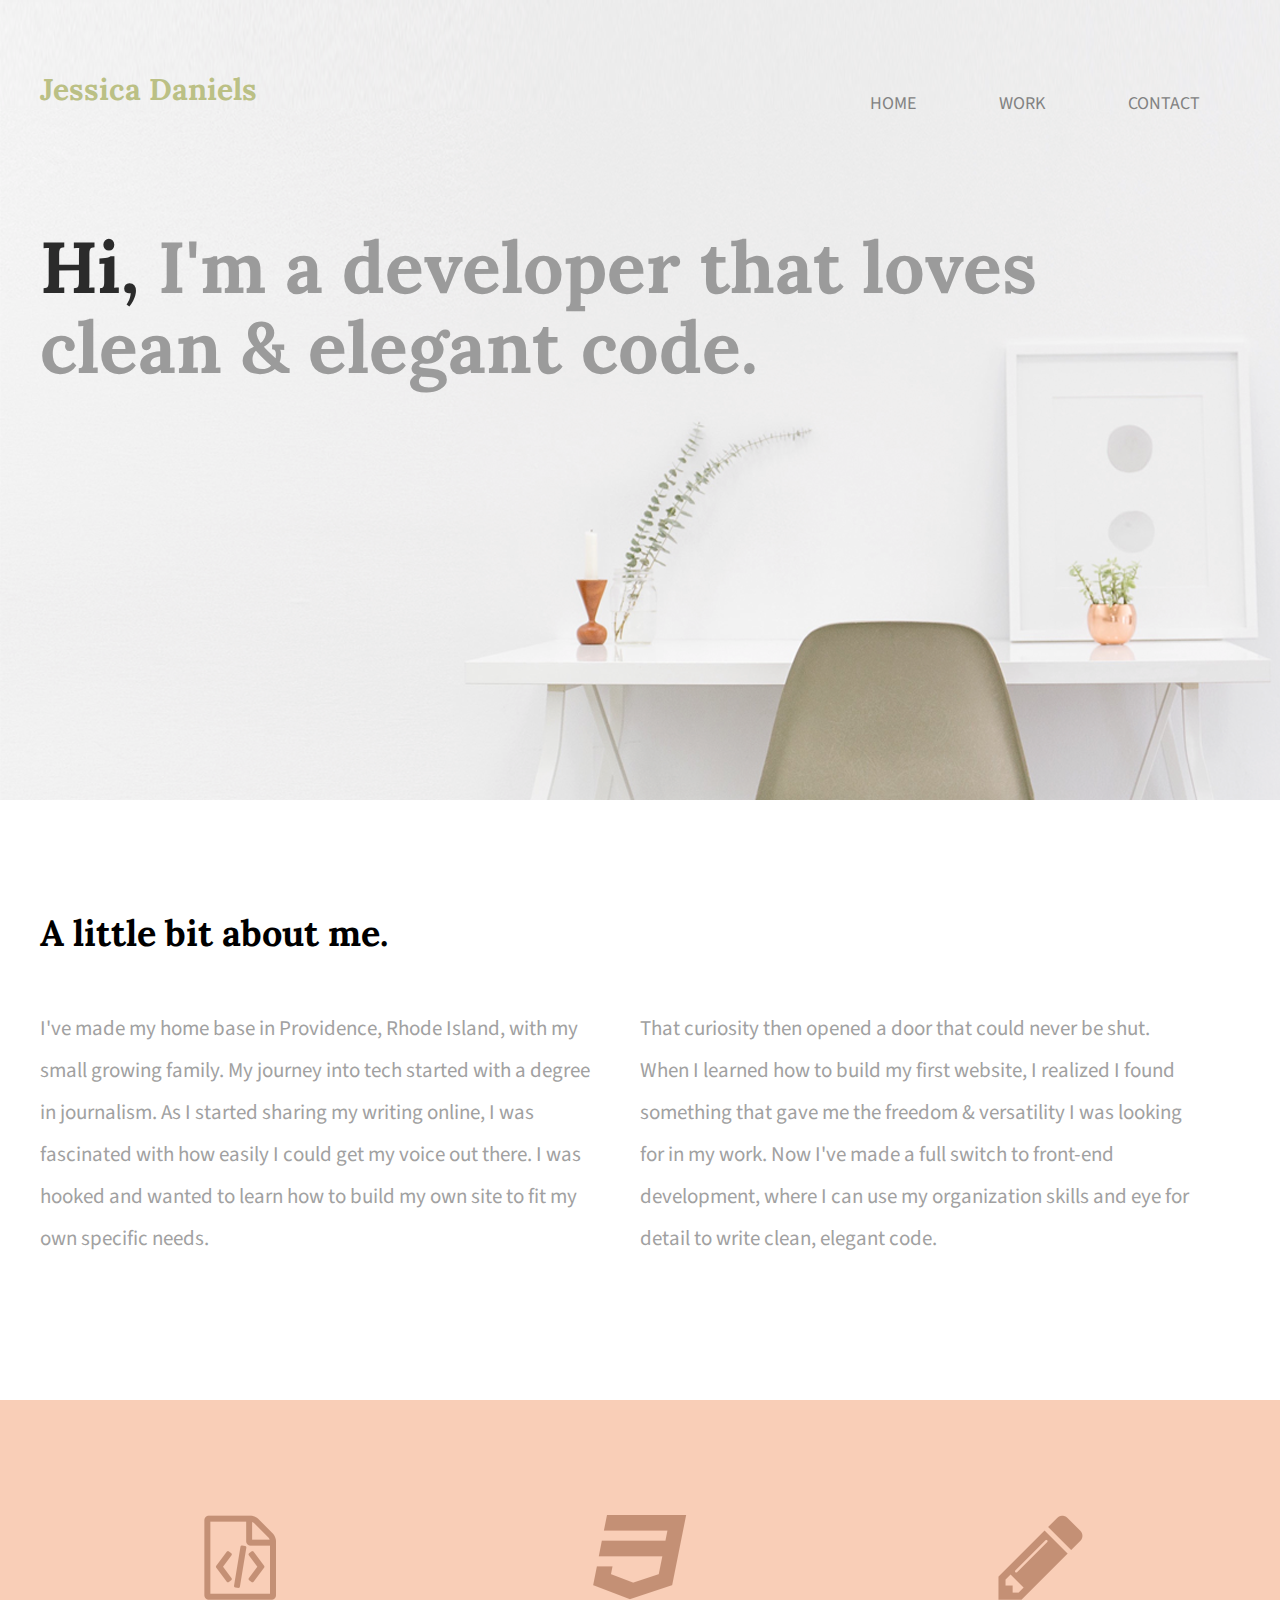
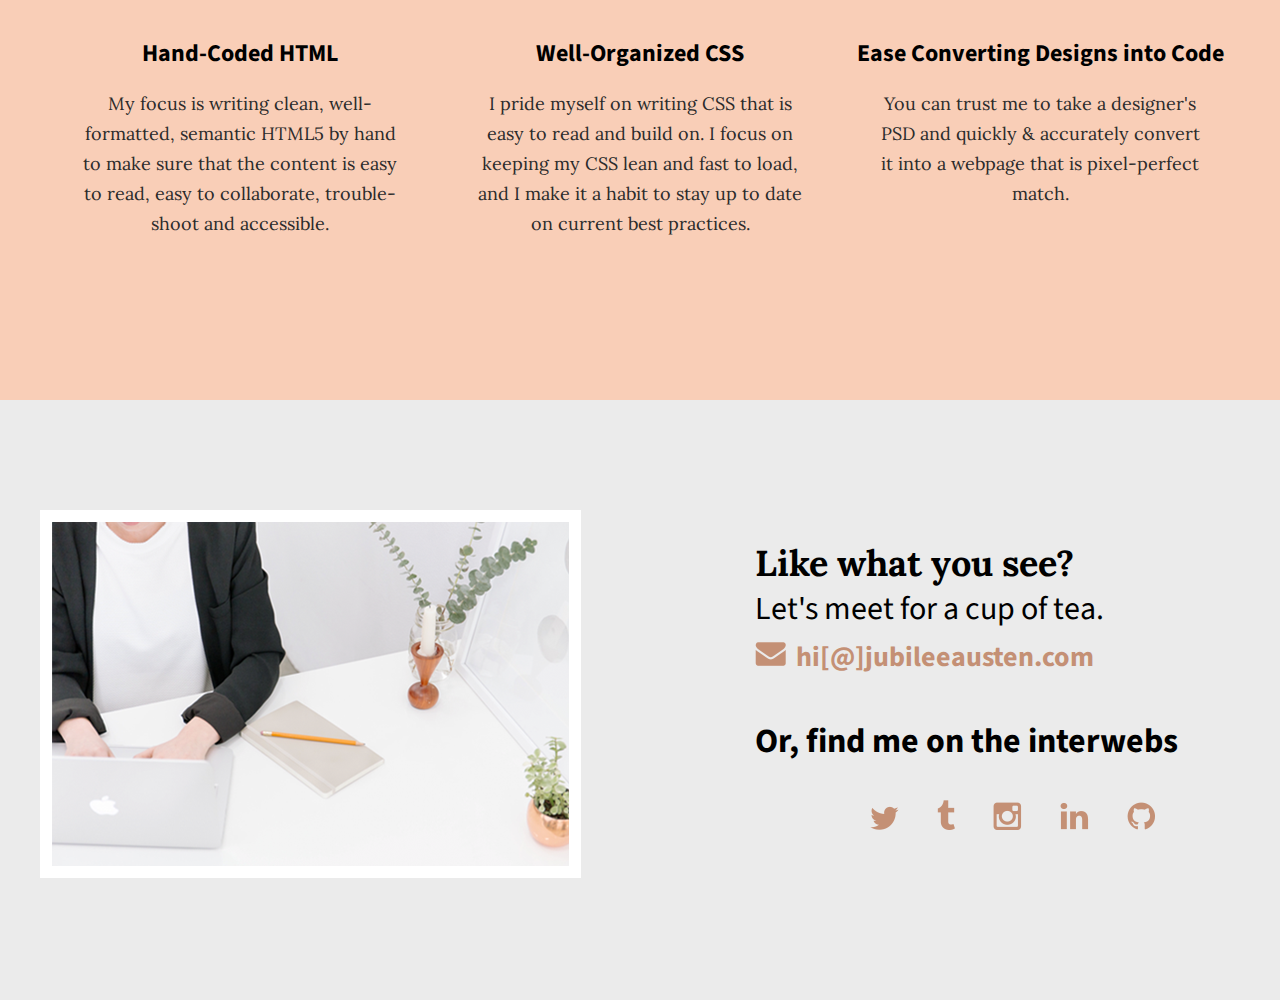
<file: jubilee/index.html>
<!doctype html>
<html>
    <head>
        <title>Jessica Daniels | Developer</title>
        <link rel="stylesheet" href="css/normalize.css">
        <link rel="stylesheet" href="css/main.css">
        <link href='https://fonts.googleapis.com/css?family=Source+Sans+Pro:400,700' rel='stylesheet' type='text/css'>
        <link href="https://fonts.googleapis.com/css?family=Lora:400,700" rel="stylesheet">    
        <link href='https://fonts.googleapis.com/css?family=Lora:400,700' rel='stylesheet' type='text/css'>
    </head>
    <body>
    <header>
        <div class="full-width">
            <div class="half-width">
                <h1>Jessica Daniels</h1>
            </div>
            <div class="half-width">
                <nav>
                    <ul>
                        <li><a href="../index.html">Home</a></li>
                        <li><a href="#work">Work</a></li>
                        <li><a href="#contact">Contact</a></li>
                    </ul>
                </nav>
            </div>
            <h2><span>Hi, </span>I'm a developer that loves clean &amp; elegant code.</h2>
        </div>
    </header>
    <main>
        <section id="about">
            <div class="full-width">
                <h2>A little bit about me.</h2>
                <div class="half-width">
                    <p>I've made my home base in Providence, Rhode Island, with my small growing family. My journey into tech started with a degree in journalism. As I started sharing my writing online, I was fascinated with how easily I could get my voice out there. I was hooked and wanted to learn how to build my own site to fit my own specific needs.</p>
                </div>
                <div class="half-width">
                    <p>That curiosity then opened a door that could never be shut. When I learned how to build my first website, I realized I found something that gave me the freedom &amp; versatility I was looking for in my work. Now I've made a full switch to front-end development, where I can use my organization skills and eye for detail to write clean, elegant code.</p>
                </div>
            </div>

        </section>
        <section id="work">
            <div class="full-width">
                <div class="third-width">
                    <img src="img/html-icon.png" alt="HTML icon" />
                    <h3>Hand-Coded HTML</h3>
                    <p>My focus is writing clean, well-formatted, semantic HTML5 by hand to make sure that the content is easy to read, easy to collaborate, trouble-shoot and accessible.</p>
                </div>
                <div class="third-width">
                    <img src="img/css-icon.png" alt="CSS icon" />
                    <h3>Well-Organized CSS</h3>
                    <p>I pride myself on writing CSS that is easy to read and build on. I focus on keeping my CSS lean and fast to load, and I make it a habit to stay up to date on current best practices.</p>
                </div>
                <div class="third-width">
                    <img src="img/pencil-icon.png" alt="Pencil icon" />
                    <h3>Ease Converting Designs into Code</h3>
                    <p>You can trust me to take a designer&#39;s PSD and quickly &amp; accurately convert it into a webpage that is pixel-perfect match.</p>
                </div>
                </div>
            
        </section>

        <footer id="contact">
            <div class="full-width">
                <div class="half-width">
                        <img src="img/contact-image.png" id="contact-img" alt="Contact image"/>
                </div>
                <div class="half-width" id="contact-info">
                    <h2>Like what you see?</h2>
                    <h3 id="email-header">Let&#39;s meet for a cup of tea.</h3>
                    <a href="mailto:hi@jubileeausten.com"><img src="img/envelope.png" id="envelope" alt="envelope"/>hi[@]jubileeausten.com</a>
                        <div id="socialmedia-header">
                    <h3>Or, find me on the interwebs</h3>
                        <ul>
                            <li><a href="http://twitter.com/jessdan28" target="_blank"><img src="img/twitter.png" alt="twitter"/></a></li>
                            <li><a href="http://ohiosisters.tumblr.com" target="_blank"><img src="img/tumblr.png" alt="tumblr"/></a></li>
                            <li><a href="http://instagram.com/tuckerflower28" target="_blank"><img src="img/instagram.png" alt="instagram"/></a></li>
                            <li><a href="https://www.linkedin.com/in/jessica-daniels-78173183/" target="_blank"><img src="img/linkedin.png" alt="linkedin"/></a></li>
                            <li><a href="http://github.com" target="_blank"><img src="img/github.png" alt="github"/></a></li> 
                        </ul>
                </div>
                </div>
            </div>
        </footer>
    </main>
    
    </body>
</html>
</file>
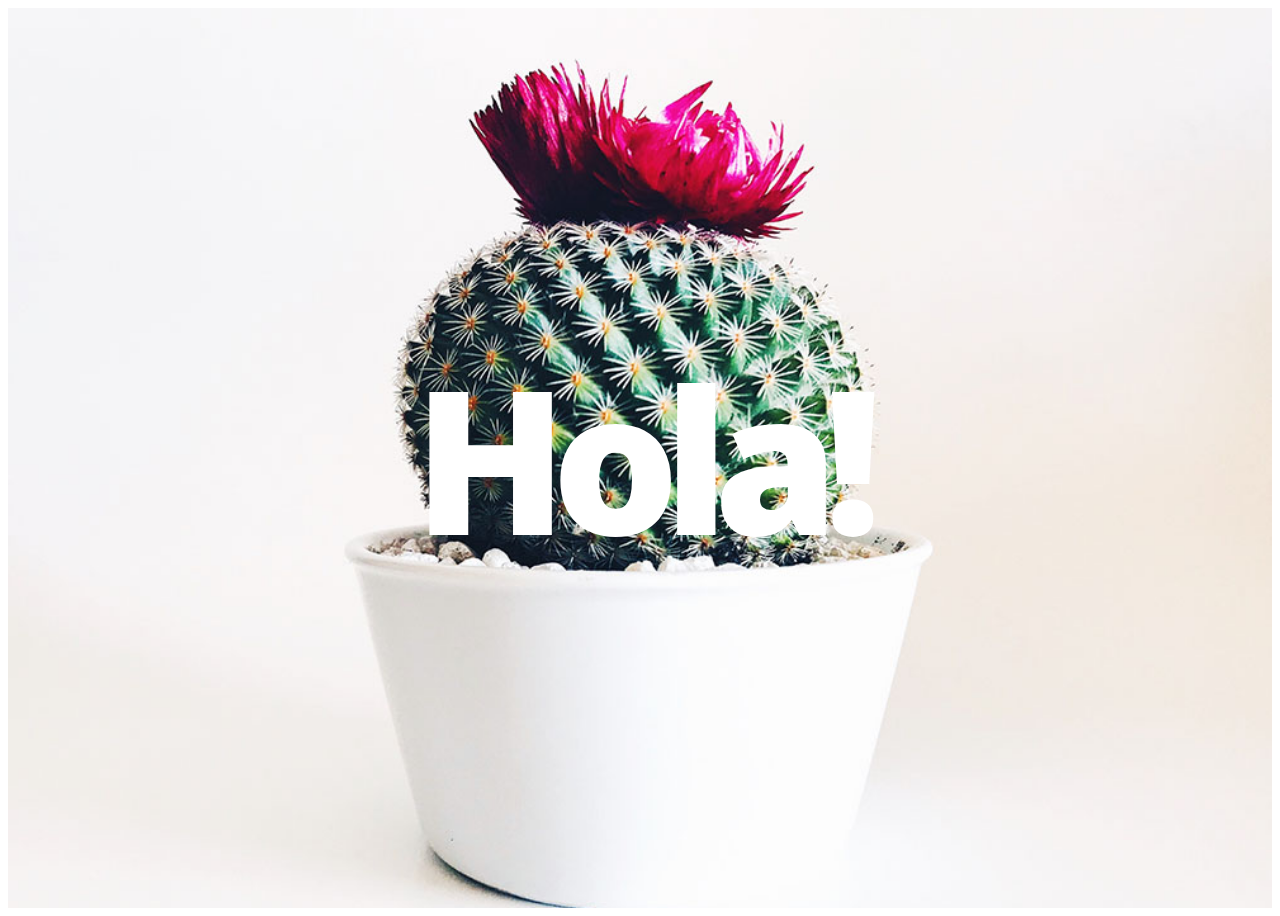
<file: parallaxexample/index.html>
<!doctype html>
<html>
    <head>
         <link rel="stylesheet" href="css/main.css">
    </head>
    <body>
        <div class="MainContainer">

        <div class="ParallaxContainer">
            <h1>
                 Hola!
             </h1>
        </div>

         <div class="ContentContainer">
            <div class="Content">
                <p>I've wanted to try parallax scrolling, since I think it looks super sweet and very professional. 
                </p>
                <p>As a complete coding newbie, trying to add this in to my already created portfolio site was a little beyond me. So, I decided to make a separate page example using a very helpful template from a codepen pen from <a href= "https://codepen.io/karldanninger/" target= "_blank">Karl Danninger</a>. Thank you, unknown internet person, for your example!
                </p>
                <p>I want to learn to code sweet things for myself and my future clients, so here's my start!
                </p>
                <a href="../index.html">Take me back home!</a>
            </div>
        </div>
        </div>
    </body>
</file>
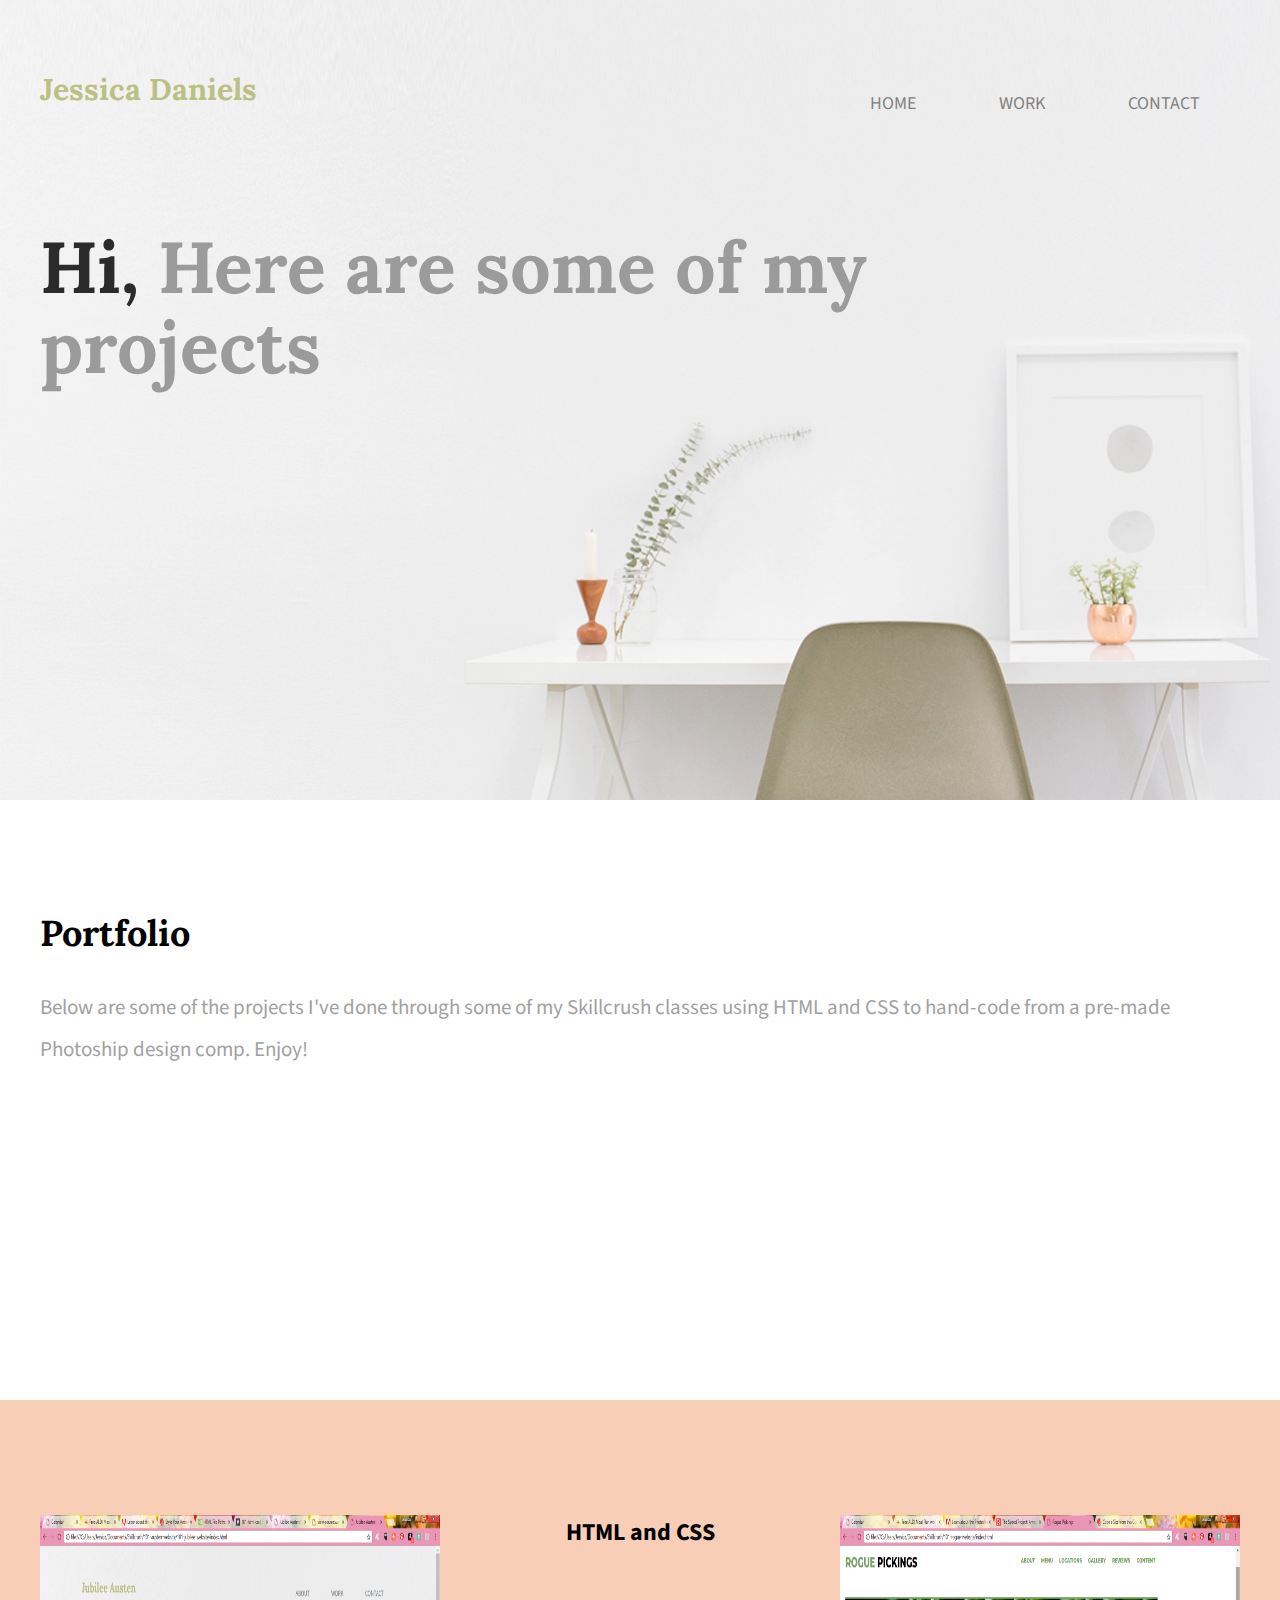
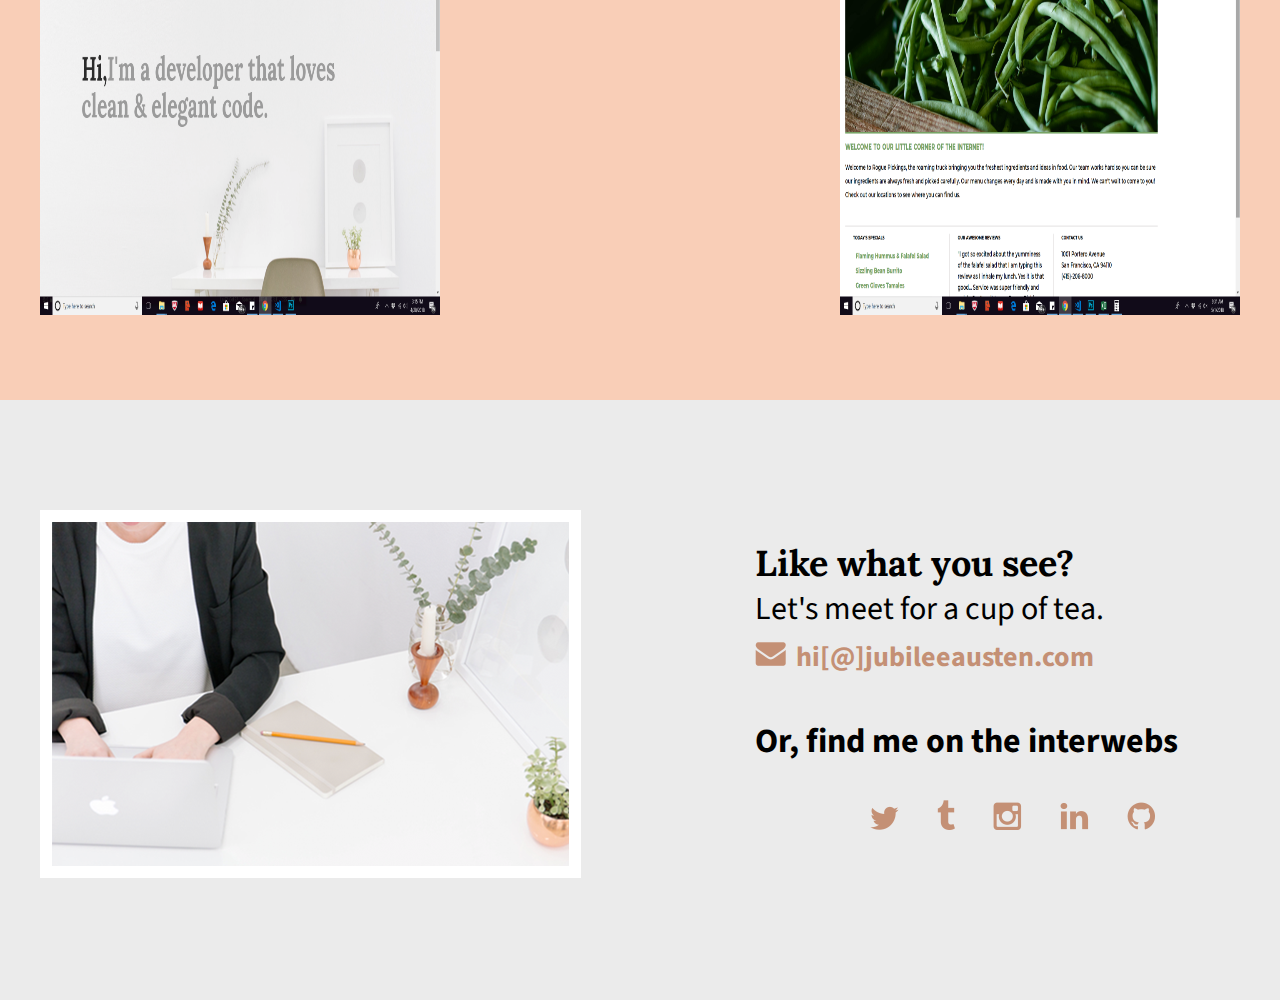
<file: jubilee/work/index.html>
<!doctype html>
<html>
        <head>
                <title>Jessica Daniels | Developer</title>
                <link rel="stylesheet" href="../css/normalize.css">
                <link rel="stylesheet" href="../css/main.css">
                <link href='https://fonts.googleapis.com/css?family=Source+Sans+Pro:400,700' rel='stylesheet' type='text/css'>
                <link href="https://fonts.googleapis.com/css?family=Lora:400,700" rel="stylesheet">    
                <link href='https://fonts.googleapis.com/css?family=Lora:400,700' rel='stylesheet' type='text/css'>
        </head>
        <body>
                <header>
                        <div class="full-width">
                                <div class="half-width">
                                    <h1>Jessica Daniels</h1>
                                </div>
                                <div class="half-width">
                                    <nav>
                                        <ul>
                                                <li><a href="index.html">Home</a></li>
                                                <li><a href="work/index.html">Work</a></li>
                                                <li><a href="#contact">Contact</a></li>
                                        </ul>
                                    </nav>
                                </div>
                                <h2><span>Hi, </span>Here are some of my projects</h2>
                        </div>
                </header>
                <main>
                        <section id="about">
                                <div class="full-width">
                                    <h2>Portfolio</h2>
                                    <p>Below are some of the projects I've done through some of my Skillcrush classes using HTML and CSS to hand-code from a pre-made Photoship design comp. Enjoy!</p>
                                </div>
                        </section>
                            <section id="work">
                                <div class="full-width">
                                    <div class="third-width" id="site-images">
                                        <img src="../img/jubilee.png" width="400" height="400" alt="Jubilee Site" />
                                    </div>
                                    <div class="third-width">
                                        <h3>HTML and CSS</h3>
                                    </div>
                                    <div class="third-width">
                                        <img src="../img/rogue-pickings.png" width="400" height="400" alt="Rogue Site" />
                                    </div>
                                    </div>
                                
                            </section>
                    
                            <footer id="contact">
                                <div class="full-width">
                                    <div class="half-width">
                                            <img src="../img/contact-image.png" id="contact-img" alt="Contact image"/>
                                    </div>
                                    <div class="half-width" id="contact-info">
                                        <h2>Like what you see?</h2>
                                        <h3 id="email-header">Let&#39;s meet for a cup of tea.</h3>
                                        <a href="mailto:hi@jubileeausten.com"><img src="../img/envelope.png" id="envelope" alt="envelope"/>hi[@]jubileeausten.com</a>
                                            <div id="socialmedia-header">
                                        <h3>Or, find me on the interwebs</h3>
                                            <ul>
                                                <li><a href="http://twitter.com/jessdan28" target="_blank"><img src="../img/twitter.png" alt="twitter"/></a></li>
                                                <li><a href="http://ohiosisters.tumblr.com" target="_blank"><img src="../img/tumblr.png" alt="tumblr"/></a></li>
                                                <li><a href="http://instagram.com/tuckerflower28" target="_blank"><img src="../img/instagram.png" alt="instagram"/></a></li>
                                                <li><a href="https://www.linkedin.com/in/jessica-daniels-78173183/" target="_blank"><img src="../img/linkedin.png" alt="linkedin"/></a></li>
                                                <li><a href="http://github.com" target="_blank"><img src="../img/github.png" alt="github"/></a></li> 
                                            </ul>
                                    </div>
                                    </div>
                                </div>
                            </footer>
                        </main>
                        
                        </body>
                    </html>
</file>
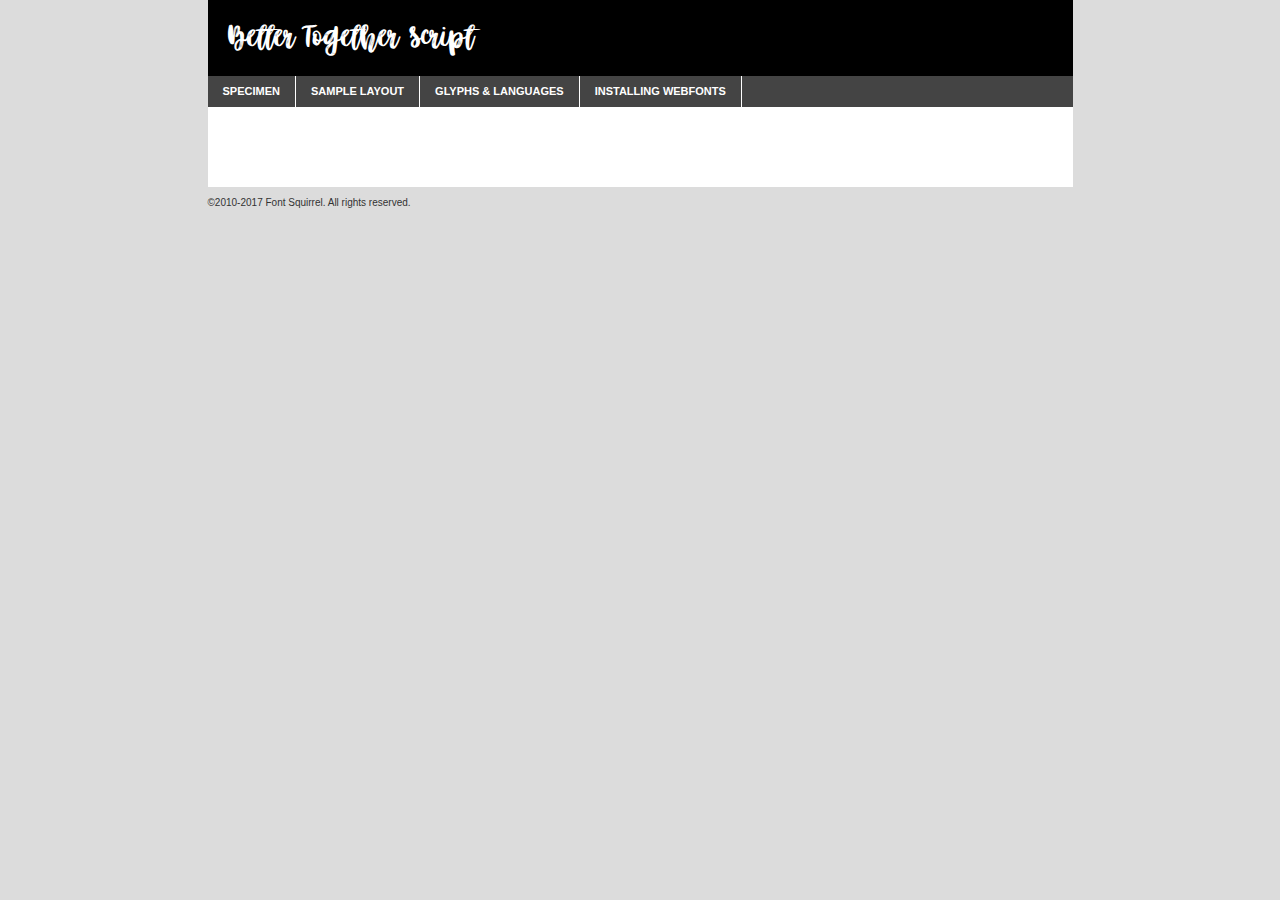
<file: css/better_together_script-demo.html>
<!DOCTYPE html PUBLIC "-//W3C//DTD XHTML 1.0 Transitional//EN"
	"http://www.w3.org/TR/xhtml1/DTD/xhtml1-transitional.dtd">

<html xmlns="http://www.w3.org/1999/xhtml" xml:lang="en" lang="en">
<head>
	<meta http-equiv="Content-Type" content="text/html; charset=utf-8" />
	<script src="http://ajax.googleapis.com/ajax/libs/jquery/1.7.2/jquery.min.js" type="text/javascript" charset="utf-8"></script>
	<script type="text/javascript">
	(function($){$.fn.easyTabs=function(option){var param=jQuery.extend({fadeSpeed:"fast",defaultContent:1,activeClass:'active'},option);$(this).each(function(){var thisId="#"+this.id;if(param.defaultContent==''){param.defaultContent=1;}
	if(typeof param.defaultContent=="number")
	{var defaultTab=$(thisId+" .tabs li:eq("+(param.defaultContent-1)+") a").attr('href').substr(1);}else{var defaultTab=param.defaultContent;}
	$(thisId+" .tabs li a").each(function(){var tabToHide=$(this).attr('href').substr(1);$("#"+tabToHide).addClass('easytabs-tab-content');});hideAll();changeContent(defaultTab);function hideAll(){$(thisId+" .easytabs-tab-content").hide();}
	function changeContent(tabId){hideAll();$(thisId+" .tabs li").removeClass(param.activeClass);$(thisId+" .tabs li a[href=#"+tabId+"]").closest('li').addClass(param.activeClass);if(param.fadeSpeed!="none")
	{$(thisId+" #"+tabId).fadeIn(param.fadeSpeed);}else{$(thisId+" #"+tabId).show();}}
	$(thisId+" .tabs li").click(function(){var tabId=$(this).find('a').attr('href').substr(1);changeContent(tabId);return false;});});}})(jQuery);
	</script>
	<link rel="stylesheet" href="specimen_files/specimen_stylesheet.css" type="text/css" charset="utf-8" />
	<link rel="stylesheet" href="stylesheet.css" type="text/css" charset="utf-8" />

	<style type="text/css">
					body{
				font-family: 'better_togetherscript';
							}
		</style>

	<title>Better Together Script Specimen</title>
	
	
	<script type="text/javascript" charset="utf-8">
		$(document).ready(function() {
			$('#container').easyTabs({defaultContent:1});
		});
	</script>
</head>

<body>
<div id="container">
	<div id="header">
		Better Together Script	</div>
	<ul class="tabs">
		<li><a href="#specimen">Specimen</a></li>
		<li><a href="#layout">Sample Layout</a></li>
				<li><a href="#glyphs">Glyphs &amp; Languages</a></li>
		<li><a href="#installing">Installing Webfonts</a></li>
		
	</ul>
	
	<div id="main_content">

		
			<div id="specimen">
		
				<div class="section">
					<div class="grid12 firstcol">
						<div class="huge">AaBb</div>
					</div>
				</div>
		
				<div class="section">
					<div class="glyph_range">A&#x200B;B&#x200b;C&#x200b;D&#x200b;E&#x200b;F&#x200b;G&#x200b;H&#x200b;I&#x200b;J&#x200b;K&#x200b;L&#x200b;M&#x200b;N&#x200b;O&#x200b;P&#x200b;Q&#x200b;R&#x200b;S&#x200b;T&#x200b;U&#x200b;V&#x200b;W&#x200b;X&#x200b;Y&#x200b;Z&#x200b;a&#x200b;b&#x200b;c&#x200b;d&#x200b;e&#x200b;f&#x200b;g&#x200b;h&#x200b;i&#x200b;j&#x200b;k&#x200b;l&#x200b;m&#x200b;n&#x200b;o&#x200b;p&#x200b;q&#x200b;r&#x200b;s&#x200b;t&#x200b;u&#x200b;v&#x200b;w&#x200b;x&#x200b;y&#x200b;z&#x200b;1&#x200b;2&#x200b;3&#x200b;4&#x200b;5&#x200b;6&#x200b;7&#x200b;8&#x200b;9&#x200b;0&#x200b;&amp;&#x200b;.&#x200b;,&#x200b;?&#x200b;!&#x200b;&#64;&#x200b;(&#x200b;)&#x200b;#&#x200b;$&#x200b;%&#x200b;*&#x200b;+&#x200b;-&#x200b;=&#x200b;:&#x200b;;</div>
				</div>
				<div class="section">
					<div class="grid12 firstcol">
						<table class="sample_table">
							<tr><td>10</td><td class="size10">abcdefghijklmnopqrstuvwxyzABCDEFGHIJKLMNOPQRSTUVWXYZ0123456789abcdefghijklmnopqrstuvwxyzABCDEFGHIJKLMNOPQRSTUVWXYZ0123456789abcdefghijklmnopqrstuvwxyzABCDEFGHIJKLMNOPQRSTUVWXYZ</td></tr>
							<tr><td>11</td><td class="size11">abcdefghijklmnopqrstuvwxyzABCDEFGHIJKLMNOPQRSTUVWXYZ0123456789abcdefghijklmnopqrstuvwxyzABCDEFGHIJKLMNOPQRSTUVWXYZ0123456789abcdefghijklmnopqrstuvwxyzABCDEFGHIJKLMNOPQRSTUVWXYZ</td></tr>
							<tr><td>12</td><td class="size12">abcdefghijklmnopqrstuvwxyzABCDEFGHIJKLMNOPQRSTUVWXYZ0123456789abcdefghijklmnopqrstuvwxyzABCDEFGHIJKLMNOPQRSTUVWXYZ0123456789abcdefghijklmnopqrstuvwxyzABCDEFGHIJKLMNOPQRSTUVWXYZ</td></tr>
							<tr><td>13</td><td class="size13">abcdefghijklmnopqrstuvwxyzABCDEFGHIJKLMNOPQRSTUVWXYZ0123456789abcdefghijklmnopqrstuvwxyzABCDEFGHIJKLMNOPQRSTUVWXYZ0123456789abcdefghijklmnopqrstuvwxyzABCDEFGHIJKLMNOPQRSTUVWXYZ</td></tr>
							<tr><td>14</td><td class="size14">abcdefghijklmnopqrstuvwxyzABCDEFGHIJKLMNOPQRSTUVWXYZ0123456789abcdefghijklmnopqrstuvwxyzABCDEFGHIJKLMNOPQRSTUVWXYZ0123456789abcdefghijklmnopqrstuvwxyzABCDEFGHIJKLMNOPQRSTUVWXYZ</td></tr>
							<tr><td>16</td><td class="size16">abcdefghijklmnopqrstuvwxyzABCDEFGHIJKLMNOPQRSTUVWXYZ0123456789abcdefghijklmnopqrstuvwxyzABCDEFGHIJKLMNOPQRSTUVWXYZ</td></tr>
							<tr><td>18</td><td class="size18">abcdefghijklmnopqrstuvwxyzABCDEFGHIJKLMNOPQRSTUVWXYZ0123456789abcdefghijklmnopqrstuvwxyzABCDEFGHIJKLMNOPQRSTUVWXYZ</td></tr>
							<tr><td>20</td><td class="size20">abcdefghijklmnopqrstuvwxyzABCDEFGHIJKLMNOPQRSTUVWXYZ0123456789abcdefghijklmnopqrstuvwxyzABCDEFGHIJKLMNOPQRSTUVWXYZ</td></tr>
							<tr><td>24</td><td class="size24">abcdefghijklmnopqrstuvwxyzABCDEFGHIJKLMNOPQRSTUVWXYZ0123456789abcdefghijklmnopqrstuvwxyzABCDEFGHIJKLMNOPQRSTUVWXYZ</td></tr>
							<tr><td>30</td><td class="size30">abcdefghijklmnopqrstuvwxyzABCDEFGHIJKLMNOPQRSTUVWXYZ0123456789abcdefghijklmnopqrstuvwxyzABCDEFGHIJKLMNOPQRSTUVWXYZ</td></tr>
							<tr><td>36</td><td class="size36">abcdefghijklmnopqrstuvwxyzABCDEFGHIJKLMNOPQRSTUVWXYZ0123456789abcdefghijklmnopqrstuvwxyzABCDEFGHIJKLMNOPQRSTUVWXYZ</td></tr>
							<tr><td>48</td><td class="size48">abcdefghijklmnopqrstuvwxyzABCDEFGHIJKLMNOPQRSTUVWXYZ0123456789abcdefghijklmnopqrstuvwxyzABCDEFGHIJKLMNOPQRSTUVWXYZ</td></tr>
							<tr><td>60</td><td class="size60">abcdefghijklmnopqrstuvwxyzABCDEFGHIJKLMNOPQRSTUVWXYZ0123456789abcdefghijklmnopqrstuvwxyzABCDEFGHIJKLMNOPQRSTUVWXYZ</td></tr>
							<tr><td>72</td><td class="size72">abcdefghijklmnopqrstuvwxyzABCDEFGHIJKLMNOPQRSTUVWXYZ0123456789abcdefghijklmnopqrstuvwxyzABCDEFGHIJKLMNOPQRSTUVWXYZ</td></tr>
							<tr><td>90</td><td class="size90">abcdefghijklmnopqrstuvwxyzABCDEFGHIJKLMNOPQRSTUVWXYZ0123456789abcdefghijklmnopqrstuvwxyzABCDEFGHIJKLMNOPQRSTUVWXYZ</td></tr>
						</table>
				
					</div>
			
				</div>
		
		
		
								<div class="section" id="bodycomparison">


										<div id="xheight">
				<div class="fontbody">&#x25FC;&#x25FC;&#x25FC;&#x25FC;&#x25FC;&#x25FC;&#x25FC;&#x25FC;&#x25FC;&#x25FC;&#x25FC;&#x25FC;&#x25FC;&#x25FC;&#x25FC;&#x25FC;&#x25FC;&#x25FC;&#x25FC;&#x25FC;&#x25FC;&#x25FC;&#x25FC;&#x25FC;&#x25FC;&#x25FC;&#x25FC;&#x25FC;&#x25FC;&#x25FC;&#x25FC;&#x25FC;&#x25FC;&#x25FC;&#x25FC;&#x25FC;&#x25FC;&#x25FC;&#x25FC;&#x25FC;&#x25FC;&#x25FC;&#x25FC;&#x25FC;&#x25FC;&#x25FC;&#x25FC;&#x25FC;&#x25FC;&#x25FC;&#x25FC;&#x25FC;&#x25FC;&#x25FC;&#x25FC;&#x25FC;&#x25FC;&#x25FC;&#x25FC;&#x25FC;&#x25FC;&#x25FC;&#x25FC;&#x25FC;&#x25FC;&#x25FC;&#x25FC;&#x25FC;&#x25FC;&#x25FC;&#x25FC;&#x25FC;&#x25FC;&#x25FC;&#x25FC;&#x25FC;&#x25FC;&#x25FC;&#x25FC;&#x25FC;&#x25FC;&#x25FC;&#x25FC;&#x25FC;&#x25FC;&#x25FC;&#x25FC;&#x25FC;&#x25FC;&#x25FC;&#x25FC;&#x25FC;&#x25FC;&#x25FC;&#x25FC;&#x25FC;&#x25FC;&#x25FC;&#x25FC;body</div><div class="arialbody">body</div><div class="verdanabody">body</div><div class="georgiabody">body</div></div>
										<div class="fontbody" style="z-index:1">
											body<span>Better Together Script</span>
										</div>
										<div class="arialbody" style="z-index:1">
											body<span>Arial</span>
										</div>
										<div class="verdanabody" style="z-index:1">
											body<span>Verdana</span>
										</div>
										<div class="georgiabody" style="z-index:1">
											body<span>Georgia</span>
										</div>



								</div>
		
		
				<div class="section psample psample_row1" id="">
					
					<div class="grid2 firstcol">
						<p class="size10"><span>10.</span>Aenean lacinia bibendum nulla sed consectetur. Fusce dapibus, tellus ac cursus commodo, tortor mauris condimentum nibh, ut fermentum massa justo sit amet risus. Nullam id dolor id nibh ultricies vehicula ut id elit. Cum sociis natoque penatibus et magnis dis parturient montes, nascetur ridiculus mus. Nulla vitae elit libero, a pharetra augue.</p>
			
					</div>
					<div class="grid3">
						<p class="size11"><span>11.</span>Aenean lacinia bibendum nulla sed consectetur. Fusce dapibus, tellus ac cursus commodo, tortor mauris condimentum nibh, ut fermentum massa justo sit amet risus. Nullam id dolor id nibh ultricies vehicula ut id elit. Cum sociis natoque penatibus et magnis dis parturient montes, nascetur ridiculus mus. Nulla vitae elit libero, a pharetra augue.</p>
			
					</div>
					<div class="grid3">
						<p class="size12"><span>12.</span>Aenean lacinia bibendum nulla sed consectetur. Fusce dapibus, tellus ac cursus commodo, tortor mauris condimentum nibh, ut fermentum massa justo sit amet risus. Nullam id dolor id nibh ultricies vehicula ut id elit. Cum sociis natoque penatibus et magnis dis parturient montes, nascetur ridiculus mus. Nulla vitae elit libero, a pharetra augue.</p>
			
					</div>
					<div class="grid4">
						<p class="size13"><span>13.</span>Aenean lacinia bibendum nulla sed consectetur. Fusce dapibus, tellus ac cursus commodo, tortor mauris condimentum nibh, ut fermentum massa justo sit amet risus. Nullam id dolor id nibh ultricies vehicula ut id elit. Cum sociis natoque penatibus et magnis dis parturient montes, nascetur ridiculus mus. Nulla vitae elit libero, a pharetra augue.</p>
			
					</div>
					<div class="white_blend"></div>
					
				</div>
				<div class="section psample psample_row2" id="">
					<div class="grid3 firstcol">
						<p class="size14"><span>14.</span>Aenean lacinia bibendum nulla sed consectetur. Fusce dapibus, tellus ac cursus commodo, tortor mauris condimentum nibh, ut fermentum massa justo sit amet risus. Nullam id dolor id nibh ultricies vehicula ut id elit. Cum sociis natoque penatibus et magnis dis parturient montes, nascetur ridiculus mus. Nulla vitae elit libero, a pharetra augue.</p>
			
					</div>
					<div class="grid4">
						<p class="size16"><span>16.</span>Aenean lacinia bibendum nulla sed consectetur. Fusce dapibus, tellus ac cursus commodo, tortor mauris condimentum nibh, ut fermentum massa justo sit amet risus. Nullam id dolor id nibh ultricies vehicula ut id elit. Cum sociis natoque penatibus et magnis dis parturient montes, nascetur ridiculus mus. Nulla vitae elit libero, a pharetra augue.</p>
			
					</div>
					<div class="grid5">
						<p class="size18"><span>18.</span>Aenean lacinia bibendum nulla sed consectetur. Fusce dapibus, tellus ac cursus commodo, tortor mauris condimentum nibh, ut fermentum massa justo sit amet risus. Nullam id dolor id nibh ultricies vehicula ut id elit. Cum sociis natoque penatibus et magnis dis parturient montes, nascetur ridiculus mus. Nulla vitae elit libero, a pharetra augue.</p>
			
					</div>

					<div class="white_blend"></div>

				</div>
				
				<div class="section psample psample_row3" id="">
					<div class="grid5 firstcol">
						<p class="size20"><span>20.</span>Aenean lacinia bibendum nulla sed consectetur. Fusce dapibus, tellus ac cursus commodo, tortor mauris condimentum nibh, ut fermentum massa justo sit amet risus. Nullam id dolor id nibh ultricies vehicula ut id elit. Cum sociis natoque penatibus et magnis dis parturient montes, nascetur ridiculus mus. Nulla vitae elit libero, a pharetra augue.</p>
					</div>
					<div class="grid7">
						<p class="size24"><span>24.</span>Aenean lacinia bibendum nulla sed consectetur. Fusce dapibus, tellus ac cursus commodo, tortor mauris condimentum nibh, ut fermentum massa justo sit amet risus. Nullam id dolor id nibh ultricies vehicula ut id elit. Cum sociis natoque penatibus et magnis dis parturient montes, nascetur ridiculus mus. Nulla vitae elit libero, a pharetra augue.</p>
					</div>
					
					<div class="white_blend"></div>
					
				</div>
				
				<div class="section psample psample_row4" id="">
					<div class="grid12 firstcol">
						<p class="size30"><span>30.</span>Aenean lacinia bibendum nulla sed consectetur. Fusce dapibus, tellus ac cursus commodo, tortor mauris condimentum nibh, ut fermentum massa justo sit amet risus. Nullam id dolor id nibh ultricies vehicula ut id elit. Cum sociis natoque penatibus et magnis dis parturient montes, nascetur ridiculus mus. Nulla vitae elit libero, a pharetra augue.</p>
					</div>
					<div class="white_blend"></div>
					
				</div>
				
				
				
				<div class="section psample psample_row1 fullreverse">
					<div class="grid2 firstcol">
						<p class="size10"><span>10.</span>Aenean lacinia bibendum nulla sed consectetur. Fusce dapibus, tellus ac cursus commodo, tortor mauris condimentum nibh, ut fermentum massa justo sit amet risus. Nullam id dolor id nibh ultricies vehicula ut id elit. Cum sociis natoque penatibus et magnis dis parturient montes, nascetur ridiculus mus. Nulla vitae elit libero, a pharetra augue.</p>
			
					</div>
					<div class="grid3">
						<p class="size11"><span>11.</span>Aenean lacinia bibendum nulla sed consectetur. Fusce dapibus, tellus ac cursus commodo, tortor mauris condimentum nibh, ut fermentum massa justo sit amet risus. Nullam id dolor id nibh ultricies vehicula ut id elit. Cum sociis natoque penatibus et magnis dis parturient montes, nascetur ridiculus mus. Nulla vitae elit libero, a pharetra augue.</p>
			
					</div>
					<div class="grid3">
						<p class="size12"><span>12.</span>Aenean lacinia bibendum nulla sed consectetur. Fusce dapibus, tellus ac cursus commodo, tortor mauris condimentum nibh, ut fermentum massa justo sit amet risus. Nullam id dolor id nibh ultricies vehicula ut id elit. Cum sociis natoque penatibus et magnis dis parturient montes, nascetur ridiculus mus. Nulla vitae elit libero, a pharetra augue.</p>
			
					</div>
					<div class="grid4">
						<p class="size13"><span>13.</span>Aenean lacinia bibendum nulla sed consectetur. Fusce dapibus, tellus ac cursus commodo, tortor mauris condimentum nibh, ut fermentum massa justo sit amet risus. Nullam id dolor id nibh ultricies vehicula ut id elit. Cum sociis natoque penatibus et magnis dis parturient montes, nascetur ridiculus mus. Nulla vitae elit libero, a pharetra augue.</p>
			
					</div>
					<div class="black_blend"></div>
					
				</div>
				
				<div class="section psample psample_row2 fullreverse">
					<div class="grid3 firstcol">
						<p class="size14"><span>14.</span>Aenean lacinia bibendum nulla sed consectetur. Fusce dapibus, tellus ac cursus commodo, tortor mauris condimentum nibh, ut fermentum massa justo sit amet risus. Nullam id dolor id nibh ultricies vehicula ut id elit. Cum sociis natoque penatibus et magnis dis parturient montes, nascetur ridiculus mus. Nulla vitae elit libero, a pharetra augue.</p>
			
					</div>
					<div class="grid4">
						<p class="size16"><span>16.</span>Aenean lacinia bibendum nulla sed consectetur. Fusce dapibus, tellus ac cursus commodo, tortor mauris condimentum nibh, ut fermentum massa justo sit amet risus. Nullam id dolor id nibh ultricies vehicula ut id elit. Cum sociis natoque penatibus et magnis dis parturient montes, nascetur ridiculus mus. Nulla vitae elit libero, a pharetra augue.</p>
			
					</div>
					<div class="grid5">
						<p class="size18"><span>18.</span>Aenean lacinia bibendum nulla sed consectetur. Fusce dapibus, tellus ac cursus commodo, tortor mauris condimentum nibh, ut fermentum massa justo sit amet risus. Nullam id dolor id nibh ultricies vehicula ut id elit. Cum sociis natoque penatibus et magnis dis parturient montes, nascetur ridiculus mus. Nulla vitae elit libero, a pharetra augue.</p>
			
					</div>
					<div class="black_blend"></div>

				</div>
				
				<div class="section psample fullreverse psample_row3" id="">
					<div class="grid5 firstcol">
						<p class="size20"><span>20.</span>Aenean lacinia bibendum nulla sed consectetur. Fusce dapibus, tellus ac cursus commodo, tortor mauris condimentum nibh, ut fermentum massa justo sit amet risus. Nullam id dolor id nibh ultricies vehicula ut id elit. Cum sociis natoque penatibus et magnis dis parturient montes, nascetur ridiculus mus. Nulla vitae elit libero, a pharetra augue.</p>
					</div>
					<div class="grid7">
						<p class="size24"><span>24.</span>Aenean lacinia bibendum nulla sed consectetur. Fusce dapibus, tellus ac cursus commodo, tortor mauris condimentum nibh, ut fermentum massa justo sit amet risus. Nullam id dolor id nibh ultricies vehicula ut id elit. Cum sociis natoque penatibus et magnis dis parturient montes, nascetur ridiculus mus. Nulla vitae elit libero, a pharetra augue.</p>
					</div>
					
					<div class="black_blend"></div>
					
				</div>
				
				<div class="section psample fullreverse psample_row4" id="" style="border-bottom: 20px #000 solid;">
					<div class="grid12 firstcol">
						<p class="size30"><span>30.</span>Aenean lacinia bibendum nulla sed consectetur. Fusce dapibus, tellus ac cursus commodo, tortor mauris condimentum nibh, ut fermentum massa justo sit amet risus. Nullam id dolor id nibh ultricies vehicula ut id elit. Cum sociis natoque penatibus et magnis dis parturient montes, nascetur ridiculus mus. Nulla vitae elit libero, a pharetra augue.</p>
					</div>
					<div class="black_blend"></div>
					
				</div>
				
				
				
				
			</div>
			
			<div id="layout">
				
				<div class="section">
					
					<div class="grid12 firstcol">
						<h1>Lorem Ipsum Dolor</h1>
						<h2>Etiam porta sem malesuada magna mollis euismod</h2>
						
						<p class="byline">By <a href="#link">Aenean Lacinia</a></p>
					</div>
				</div>
				<div class="section">
					<div class="grid8 firstcol">
						<p class="large">Donec sed odio dui. Morbi leo risus, porta ac consectetur ac, vestibulum at eros. Fusce dapibus, tellus ac cursus commodo, tortor mauris condimentum nibh, ut fermentum massa justo sit amet risus. </p>

						
						<h3>Pellentesque ornare sem</h3>

						<p>Maecenas sed diam eget risus varius blandit sit amet non magna. Maecenas faucibus mollis interdum. Donec ullamcorper nulla non metus auctor fringilla. Nullam id dolor id nibh ultricies vehicula ut id elit. Nullam id dolor id nibh ultricies vehicula ut id elit. </p>

						<p>Aenean eu leo quam. Pellentesque ornare sem lacinia quam venenatis vestibulum. Lorem ipsum dolor sit amet, consectetur adipiscing elit. Cum sociis natoque penatibus et magnis dis parturient montes, nascetur ridiculus mus. </p>

						<p>Nulla vitae elit libero, a pharetra augue. Praesent commodo cursus magna, vel scelerisque nisl consectetur et. Aenean lacinia bibendum nulla sed consectetur. </p>

						<p>Nullam quis risus eget urna mollis ornare vel eu leo. Nullam quis risus eget urna mollis ornare vel eu leo. Maecenas sed diam eget risus varius blandit sit amet non magna. Donec ullamcorper nulla non metus auctor fringilla. </p>

						<h3>Cras mattis consectetur</h3>

						<p>Aenean eu leo quam. Pellentesque ornare sem lacinia quam venenatis vestibulum. Aenean lacinia bibendum nulla sed consectetur. Integer posuere erat a ante venenatis dapibus posuere velit aliquet. Cras mattis consectetur purus sit amet fermentum. </p>

						<p>Nullam id dolor id nibh ultricies vehicula ut id elit. Nullam quis risus eget urna mollis ornare vel eu leo. Cras mattis consectetur purus sit amet fermentum.</p>
					</div>
					
					<div class="grid4 sidebar">
						
						<div class="box reverse">
							<p class="last">Nullam quis risus eget urna mollis ornare vel eu leo. Donec ullamcorper nulla non metus auctor fringilla. Cras mattis consectetur purus sit amet fermentum. Sed posuere consectetur est at lobortis. Lorem ipsum dolor sit amet, consectetur adipiscing elit. </p>
						</div>
						
						<p class="caption">Maecenas sed diam eget risus varius.</p>

						<p>Vestibulum id ligula porta felis euismod semper. Integer posuere erat a ante venenatis dapibus posuere velit aliquet. Vestibulum id ligula porta felis euismod semper. Sed posuere consectetur est at lobortis. Maecenas sed diam eget risus varius blandit sit amet non magna. Fusce dapibus, tellus ac cursus commodo, tortor mauris condimentum nibh, ut fermentum massa justo sit amet risus. </p>

					

						<p>Duis mollis, est non commodo luctus, nisi erat porttitor ligula, eget lacinia odio sem nec elit. Aenean lacinia bibendum nulla sed consectetur. Vivamus sagittis lacus vel augue laoreet rutrum faucibus dolor auctor. Aenean lacinia bibendum nulla sed consectetur. Nullam quis risus eget urna mollis ornare vel eu leo. </p>

						<p>Praesent commodo cursus magna, vel scelerisque nisl consectetur et. Donec ullamcorper nulla non metus auctor fringilla. Maecenas faucibus mollis interdum. Fusce dapibus, tellus ac cursus commodo, tortor mauris condimentum nibh, ut fermentum massa justo sit amet risus. </p>

					</div>
				</div>
				
			</div>


			



		<div id="glyphs">
			<div class="section">
				<div class="grid12 firstcol">
			
				<h1>Language Support</h1>
				<p>The subset of Better Together Script in this kit supports the following languages:<br />
			
					English, Arrernte, Bislama, Cebuano, Fijian, Gilbertese, Hmong, Ibanag, Iloko_ilokano, Interglossa_glosa, Interlingua, Lojban, Norfolk_pitcairnese, Oromo, Rotokas, Seychelles_creole, Shona, Somali, Southern_ndebele, Swahili, Swati_swazi, Tok_pisin, Warlpiri, Xhosa, Zulu, Latinbasic, Ubasic, Demo				</p>
				<h1>Glyph Chart</h1>
				<p>The subset of Better Together Script in this kit includes all the glyphs listed below. Unicode entities are included above each glyph to help you insert individual characters into your layout.</p>
				<div id="glyph_chart">
			
																														 <div><p>&amp;#13;</p>&#13;</div>
																				 <div><p>&amp;#32;</p>&#32;</div>
																				 <div><p>&amp;#33;</p>&#33;</div>
																				 <div><p>&amp;#34;</p>&#34;</div>
																				 <div><p>&amp;#35;</p>&#35;</div>
																				 <div><p>&amp;#36;</p>&#36;</div>
																				 <div><p>&amp;#37;</p>&#37;</div>
																				 <div><p>&amp;#38;</p>&#38;</div>
																				 <div><p>&amp;#39;</p>&#39;</div>
																				 <div><p>&amp;#40;</p>&#40;</div>
																				 <div><p>&amp;#41;</p>&#41;</div>
																				 <div><p>&amp;#42;</p>&#42;</div>
																				 <div><p>&amp;#43;</p>&#43;</div>
																				 <div><p>&amp;#44;</p>&#44;</div>
																				 <div><p>&amp;#45;</p>&#45;</div>
																				 <div><p>&amp;#46;</p>&#46;</div>
																				 <div><p>&amp;#47;</p>&#47;</div>
																				 <div><p>&amp;#48;</p>&#48;</div>
																				 <div><p>&amp;#49;</p>&#49;</div>
																				 <div><p>&amp;#50;</p>&#50;</div>
																				 <div><p>&amp;#51;</p>&#51;</div>
																				 <div><p>&amp;#52;</p>&#52;</div>
																				 <div><p>&amp;#53;</p>&#53;</div>
																				 <div><p>&amp;#54;</p>&#54;</div>
																				 <div><p>&amp;#55;</p>&#55;</div>
																				 <div><p>&amp;#56;</p>&#56;</div>
																				 <div><p>&amp;#57;</p>&#57;</div>
																				 <div><p>&amp;#58;</p>&#58;</div>
																				 <div><p>&amp;#59;</p>&#59;</div>
																				 <div><p>&amp;#60;</p>&#60;</div>
																				 <div><p>&amp;#61;</p>&#61;</div>
																				 <div><p>&amp;#62;</p>&#62;</div>
																				 <div><p>&amp;#63;</p>&#63;</div>
																				 <div><p>&amp;#64;</p>&#64;</div>
																				 <div><p>&amp;#65;</p>&#65;</div>
																				 <div><p>&amp;#66;</p>&#66;</div>
																				 <div><p>&amp;#67;</p>&#67;</div>
																				 <div><p>&amp;#68;</p>&#68;</div>
																				 <div><p>&amp;#69;</p>&#69;</div>
																				 <div><p>&amp;#70;</p>&#70;</div>
																				 <div><p>&amp;#71;</p>&#71;</div>
																				 <div><p>&amp;#72;</p>&#72;</div>
																				 <div><p>&amp;#73;</p>&#73;</div>
																				 <div><p>&amp;#74;</p>&#74;</div>
																				 <div><p>&amp;#75;</p>&#75;</div>
																				 <div><p>&amp;#76;</p>&#76;</div>
																				 <div><p>&amp;#77;</p>&#77;</div>
																				 <div><p>&amp;#78;</p>&#78;</div>
																				 <div><p>&amp;#79;</p>&#79;</div>
																				 <div><p>&amp;#80;</p>&#80;</div>
																				 <div><p>&amp;#81;</p>&#81;</div>
																				 <div><p>&amp;#82;</p>&#82;</div>
																				 <div><p>&amp;#83;</p>&#83;</div>
																				 <div><p>&amp;#84;</p>&#84;</div>
																				 <div><p>&amp;#85;</p>&#85;</div>
																				 <div><p>&amp;#86;</p>&#86;</div>
																				 <div><p>&amp;#87;</p>&#87;</div>
																				 <div><p>&amp;#88;</p>&#88;</div>
																				 <div><p>&amp;#89;</p>&#89;</div>
																				 <div><p>&amp;#90;</p>&#90;</div>
																				 <div><p>&amp;#91;</p>&#91;</div>
																				 <div><p>&amp;#92;</p>&#92;</div>
																				 <div><p>&amp;#93;</p>&#93;</div>
																				 <div><p>&amp;#94;</p>&#94;</div>
																				 <div><p>&amp;#95;</p>&#95;</div>
																				 <div><p>&amp;#96;</p>&#96;</div>
																				 <div><p>&amp;#97;</p>&#97;</div>
																				 <div><p>&amp;#98;</p>&#98;</div>
																				 <div><p>&amp;#99;</p>&#99;</div>
																				 <div><p>&amp;#100;</p>&#100;</div>
																				 <div><p>&amp;#101;</p>&#101;</div>
																				 <div><p>&amp;#102;</p>&#102;</div>
																				 <div><p>&amp;#103;</p>&#103;</div>
																				 <div><p>&amp;#104;</p>&#104;</div>
																				 <div><p>&amp;#105;</p>&#105;</div>
																				 <div><p>&amp;#106;</p>&#106;</div>
																				 <div><p>&amp;#107;</p>&#107;</div>
																				 <div><p>&amp;#108;</p>&#108;</div>
																				 <div><p>&amp;#109;</p>&#109;</div>
																				 <div><p>&amp;#110;</p>&#110;</div>
																				 <div><p>&amp;#111;</p>&#111;</div>
																				 <div><p>&amp;#112;</p>&#112;</div>
																				 <div><p>&amp;#113;</p>&#113;</div>
																				 <div><p>&amp;#114;</p>&#114;</div>
																				 <div><p>&amp;#115;</p>&#115;</div>
																				 <div><p>&amp;#116;</p>&#116;</div>
																				 <div><p>&amp;#117;</p>&#117;</div>
																				 <div><p>&amp;#118;</p>&#118;</div>
																				 <div><p>&amp;#119;</p>&#119;</div>
																				 <div><p>&amp;#120;</p>&#120;</div>
																				 <div><p>&amp;#121;</p>&#121;</div>
																				 <div><p>&amp;#122;</p>&#122;</div>
																				 <div><p>&amp;#123;</p>&#123;</div>
																				 <div><p>&amp;#124;</p>&#124;</div>
																				 <div><p>&amp;#125;</p>&#125;</div>
																				 <div><p>&amp;#126;</p>&#126;</div>
																				 <div><p>&amp;#160;</p>&#160;</div>
																				 <div><p>&amp;#173;</p>&#173;</div>
																				 <div><p>&amp;#8192;</p>&#8192;</div>
																				 <div><p>&amp;#8193;</p>&#8193;</div>
																				 <div><p>&amp;#8194;</p>&#8194;</div>
																				 <div><p>&amp;#8195;</p>&#8195;</div>
																				 <div><p>&amp;#8196;</p>&#8196;</div>
																				 <div><p>&amp;#8197;</p>&#8197;</div>
																				 <div><p>&amp;#8198;</p>&#8198;</div>
																				 <div><p>&amp;#8199;</p>&#8199;</div>
																				 <div><p>&amp;#8200;</p>&#8200;</div>
																				 <div><p>&amp;#8201;</p>&#8201;</div>
																				 <div><p>&amp;#8202;</p>&#8202;</div>
																				 <div><p>&amp;#8208;</p>&#8208;</div>
																				 <div><p>&amp;#8209;</p>&#8209;</div>
																				 <div><p>&amp;#8210;</p>&#8210;</div>
																				 <div><p>&amp;#8211;</p>&#8211;</div>
																				 <div><p>&amp;#8212;</p>&#8212;</div>
																				 <div><p>&amp;#8239;</p>&#8239;</div>
																				 <div><p>&amp;#8287;</p>&#8287;</div>
																				 <div><p>&amp;#9724;</p>&#9724;</div>
																																						</div>	
				</div>
		
		
			</div>
		</div>
		
		
		<div id="specs">
			
		</div>
	
		<div id="installing">
			<div class="section">
				<div class="grid7 firstcol">
					<h1>Installing Webfonts</h1>
					
					<p>Webfonts are supported by all major browser platforms but not all in the same way. There are currently four different font formats that must be included in order to target all browsers. This includes TTF, WOFF, EOT and SVG.</p>
					
					<h2>1. Upload your webfonts</h2>
					<p>You must upload your webfont kit to your website. They should be in or near the same directory as your CSS files.</p>
					
					<h2>2. Include the webfont stylesheet</h2>
					<p>A special CSS @font-face declaration helps the various browsers select the appropriate font it needs without causing you a bunch of headaches. Learn more about this syntax by reading the <a href="https://www.fontspring.com/blog/further-hardening-of-the-bulletproof-syntax">Fontspring blog post</a> about it. The code for it is as follows:</p>


<code>
@font-face{ 
	font-family: 'MyWebFont';
	src: url('WebFont.eot');
	src: url('WebFont.eot?#iefix') format('embedded-opentype'),
	     url('WebFont.woff') format('woff'),
	     url('WebFont.ttf') format('truetype'),
	     url('WebFont.svg#webfont') format('svg');
}
</code>

	<p>We've already gone ahead and generated the code for you. All you have to do is link to the stylesheet in your HTML, like this:</p>
	<code>&lt;link rel=&quot;stylesheet&quot; href=&quot;stylesheet.css&quot; type=&quot;text/css&quot; charset=&quot;utf-8&quot; /&gt;</code>

					<h2>3. Modify your own stylesheet</h2>
					<p>To take advantage of your new fonts, you must tell your stylesheet to use them. Look at the original @font-face declaration above and find the property called "font-family." The name linked there will be what you use to reference the font. Prepend that webfont name to the font stack in the "font-family" property, inside the selector you want to change. For example:</p>
<code>p { font-family: 'WebFont', Arial, sans-serif; }</code>

<h2>4. Test</h2>
<p>Getting webfonts to work cross-browser <em>can</em> be tricky. Use the information in the sidebar to help you if you find that fonts aren't loading in a particular browser.</p>
				</div>
				
				<div class="grid5 sidebar">
					<div class="box">
						<h2>Troubleshooting<br />Font-Face Problems</h2>
						<p>Having trouble getting your webfonts to load in your new website? Here are some tips to sort out what might be the problem.</p>

						<h3>Fonts not showing in any browser</h3>

						<p>This sounds like you need to work on the plumbing. You either did not upload the fonts to the correct directory, or you did not link the fonts properly in the CSS. If you've confirmed that all this is correct and you still have a problem, take a look at your .htaccess file and see if requests are getting intercepted.</p>

						<h3>Fonts not loading in iPhone or iPad</h3>

						<p>The most common problem here is that you are serving the fonts from an IIS server. IIS refuses to serve files that have unknown MIME types. If that is the case, you must set the MIME type for SVG to "image/svg+xml" in the server settings. Follow these instructions from Microsoft if you need help.</p>

						<h3>Fonts not loading in Firefox</h3>

						<p>The primary reason for this failure? You are still using a version Firefox older than 3.5. So upgrade already! If that isn't it, then you are very likely serving fonts from a different domain. Firefox requires that all font assets be served from the same domain. Lastly it is possible that you need to add WOFF to your list of MIME types (if you are serving via IIS.)</p>

						<h3>Fonts not loading in IE</h3>

						<p>Are you looking at Internet Explorer on an actual Windows machine or are you cheating by using a service like Adobe BrowserLab? Many of these screenshot services do not render @font-face for IE. Best to test it on a real machine.</p>

						<h3>Fonts not loading in IE9</h3>

						<p>IE9, like Firefox, requires that fonts be served from the same domain as the website. Make sure that is the case.</p>
					</div>
				</div>
			</div>
			
		</div>
	
	</div>
	<div id="footer">
		<p>&copy;2010-2017 Font Squirrel. All rights reserved.</p>
	</div>
</div>
</body>
</html>
</file>
<file: jubilee/css/main.css>
/*****BASE STYLES*****/

body {
    font-family: 'Source Sans Pro', sans-serif;
}

#about, #work, #contact {
    height: 600px;
}

/*****GRID*****/

.full-width {
    width: 1200px;
    margin: 0 auto;
}

.half-width {
    width: 600px;
    float: left;
}

.third-width {
    width: 400px;
    float: left;
}

/*****Header*****/
header{
    height: 800px;
    background: url('../img/hero.png');
    background-size: cover;
}

header h1 { 
    font-family: 'Lora', serif;
    font-size: 30px;
    color: #bbc085;
    padding: 50px 0;
}

nav {
    float: right; 
    padding: 75px 40px;
}
nav ul li{
    display: inline-block;
}
nav ul li a {
    text-transform: uppercase;
    text-decoration: none;
    font-size: 18px;
    color: #828282;
    padding-left: 80px; 
}

header h2 {
    width: 1000px;
    clear: both;
    font-family: 'Lora', serif;
    font-size: 72px;
    line-height: 80px;
    color: #9b9b9b;
    padding: 20px 0;
}
header h2 span {
    color: #2b2b2b
}









/*****ABOUT CSS*****/

#about .full-width {
    padding: 80px 0;
}

#about h2 {
    font-family: 'Lora', serif;
    font-weight: 700;
    font-size: 36px;
}
 
#about p {
    font-size: 21px;
    color: #a1a1a1;
    line-height: 42px;
    padding-right: 50px;
}

/*******WORK CSS*****/

#work {
    background:#f9ceb7;
    text-align:center;
}

#work .full-width {
    padding: 115px 0;
}

#work img{
    padding-bottom: 30px;
}

#work h3 {
    font-size: 24px;
    width: 400px;
    margin: 0 auto;
}
 
#work p {
    font-family: 'Lora', serif;
    font-size: 18px;
    line-height: 30px;
    color:#2b2b2b;
    padding: 0 35px;
}


/*****CONTACT CSS*****/

#contact {
    background:#ebebeb;
}

#contact .full-width {
    padding: 110px 0;
}

#contact-img {
    border: 12px solid #ffffff;
}

#contact h2, #contact #email-header, #socialmedia-header, #contact ul {
    padding-left: 115px;
}
#contact #envelope {
    padding: 0 10px 0 115px;
}

#contact h2 {
    font-family: 'Lora', serif;
    font-size: 36px;
}
#contact #email-header{
    font-size: 32px;
    font-weight: 400;
    margin: -30px 0 5px 0;
}
#contact #socialmedia-header {
    font-weight: bold;
    font-size: 29px;
    margin: 40px 0 -30px 0;
}
#contact a {
    text-decoration: none;
    color: #c49075;
    font-weight: bold;
    font-size: 28px;
}

#contact ul {
    list-style: none;
}
#contact ul li {
     display: inline-block;
}
#contact ul img {
    padding-right: 32px;
}
</file>
<file: parallaxexample/css/main.css>
@import url('https://fonts.googleapis.com/css?family=Open+Sans:400,800');
html,
body {
  font-family: Open Sans;
  font-size: 18px;
  line-height: 28px;
}
h1 {
  letter-spacing: -15px;
  font-family: Open Sans;
  color: white;
  text-align: center;
  font-size: 200px;
  font-weight: 800;
  line-height: 200px;
}
.MainContainer {
  perspective: 1px;
  transform-style: preserve-3d;
  height: 100vh;
  overflow-x: hidden;
  overflow-y: scroll;
}
.ContentContainer {
  position: relative;
  display: block;
  background-color: white;
  z-index: 1;
}
.Content {
  max-width: 750px;
  margin: 0 auto;
  padding: 75px 0;
}
p {
  margin: 75px 0;
}
.ParallaxContainer {
  display: flex;
  flex: 1 0 auto;
  position: relative;
  z-index: -1;
  height: 100vh;
  justify-content: center;
  align-items: center;
  transform: translateZ(-1px) scale(2);
  background: url('../img/cactus-2.jpg');
  background-repeat: no-repeat;
  background-size: cover;
  background-color: #fae4d8;
}
</file>
<file: css/stylesheet.css>
/*! Generated by Font Squirrel (https://www.fontsquirrel.com) on May 15, 2018 */



@font-face {
    font-family: 'better_togetherscript';
    src: url('better_together_script-webfont.woff2') format('woff2'),
         url('better_together_script-webfont.woff') format('woff');
    font-weight: normal;
    font-style: normal;

}
</file>
<file: css/specimen_files/specimen_stylesheet.css>
@import url('grid_12-825-55-15.css');

/*  
	CSS Reset by Eric Meyer - Released under Public Domain
    http://meyerweb.com/eric/tools/css/reset/
*/
html, body, div, span, applet, object, iframe,
h1, h2, h3, h4, h5, h6, p, blockquote, pre,
a, abbr, acronym, address, big, cite, code,
del, dfn, em, font, img, ins, kbd, q, s, samp,
small, strike, strong, sub, sup, tt, var,
b, u, i, center, dl, dt, dd, ol, ul, li,
fieldset, form, label, legend, table, 
caption, tbody, tfoot, thead, tr, th, td 
                  {margin: 0;padding: 0;border: 0;outline: 0;
                  font-size: 100%;vertical-align: baseline;
                  background: transparent;}
body              {line-height: 1;}
ol, ul            {list-style: none;}
blockquote, q     {quotes: none;}
blockquote:before, blockquote:after,
q:before, q:after {content: '';	content: none;}
:focus            {outline: 0;}
ins               {text-decoration: none;}
del               {text-decoration: line-through;}
table             {border-collapse: collapse;border-spacing: 0;}




body {
	color: #000;
	background-color: #dcdcdc;
}

a {
	text-decoration: none;
	color: #1883ba;
}

h1{
	font-size: 32px;
	font-weight: normal;
	font-style: normal;
	margin-bottom: 18px;
}

h2{
	font-size: 18px;
}

#container {
	width: 865px;
	margin: 0px auto;
}


#header {
	padding: 20px;
	font-size: 36px;
	background-color: #000;
	color: #fff;
}

#header span {
	color: #666;
}
#main_content {
	background-color: #fff;
	padding: 60px 20px 20px;
}


#footer p {
	margin: 0;
	padding-top: 10px;
	padding-bottom: 50px;
	color: #333;
	font: 10px Arial, sans-serif;
}

.tabs {
	width: 100%;
	height: 31px;
	background-color: #444;
}
.tabs li {
	float:  left;
	margin: 0;
	overflow: hidden;
	background-color: #444;
}
.tabs li a {
	display: block;
	color: #fff;
	text-decoration: none;
	font: bold 11px/11px 'Arial';
	text-transform: uppercase;
	padding: 10px 15px;
	border-right: 1px solid #fff;
}

.tabs li a:hover {
		background-color: #00b3ff;

}

.tabs li.active a {
	color:  #000;
	background-color: #fff;
}



div.huge {
	
	font-size: 300px;
	line-height: 1em;
	padding: 0;
	letter-spacing: -.02em;
	overflow: hidden;
}
div.glyph_range {
	font-size: 72px;
	line-height: 1.1em;
}

.size10{ font-size: 10px; }
.size11{ font-size: 11px; }
.size12{ font-size: 12px; }
.size13{ font-size: 13px; }
.size14{ font-size: 14px; }
.size16{ font-size: 16px; }
.size18{ font-size: 18px; }
.size20{ font-size: 20px; }
.size24{ font-size: 24px; }
.size30{ font-size: 30px; }
.size36{ font-size: 36px; }
.size48{ font-size: 48px; }
.size60{ font-size: 60px; }
.size72{ font-size: 72px; }
.size90{ font-size: 90px; }


.psample_row1 {	height: 120px;}
.psample_row1 {	height: 120px;}
.psample_row2 {	height: 160px;}
.psample_row3 {	height: 160px;}
.psample_row4 {	height: 160px;}

.psample {
	overflow: hidden;
	position: relative;
}
.psample p {
	line-height: 1.3em;
	display: block;
	overflow: hidden;
	margin: 0;
}

.psample span {
	margin-right: .5em;
}

.white_blend {
	width: 100%;
	height: 61px;
	background-image: url([data-uri]);
	position: absolute;
	bottom: 0;
}
.black_blend {
	width: 100%;
	height: 61px;
	background-image: url([data-uri]);
	position: absolute;
	bottom: 0;
}
.fullreverse {
	background:  #000 !important;
	color:  #fff !important;
	margin-left: -20px;
	padding-left: 20px;
	margin-right: -20px;
	padding-right: 20px;
	padding: 20px;
	margin-bottom:0;
}


.sample_table td {
	padding-top: 3px;
	padding-bottom:5px;
	padding-left: 5px;
	vertical-align: middle;
	line-height: 1.2em;
}

.sample_table td:first-child {
	background-color: #eee;
	text-align: right;
	padding-right: 5px;
	padding-left: 0;
	padding: 5px;
	font: 11px/12px "Courier New", Courier, mono;
}

code {
	white-space: pre;
	background-color: #eee;
	display: block;
	padding: 10px;
	margin-bottom: 18px;
	overflow: auto;
}


.bottom,.last 	{margin-bottom:0 !important; padding-bottom:0 !important;}

.box  { 
  padding: 18px; 
  margin-bottom: 18px; 
  background: #eee; 
}

.reverse,.reversed { background:  #000 !important;color:  #fff !important; border: none !important;}

#bodycomparison {
	position: relative;
	overflow: hidden;
	font-size: 72px;
	height: 90px;
	white-space: nowrap;
}

#bodycomparison div{
	font-size: 72px;
	line-height: 90px;
	display: inline;
	margin: 0 15px 0 0;
	padding: 0;
}

#bodycomparison div span{
	font: 10px Arial;
	position: absolute;
	left: 0;
}
#xheight {
	float: none;
	position: absolute;
	color: #d9f3ff;
	font-size: 72px;
	line-height: 90px;
}

.fontbody {
 position: relative;
}
.arialbody{
	font-family: Arial;
	position: relative;
}
.verdanabody{
	font-family: Verdana;
	position: relative;
}
.georgiabody{
	font-family: Georgia;
	position: relative;
}

/* @group Layout page
 */

#layout h1 {
	font-size: 36px;
	line-height: 42px;
	font-weight: normal;
	font-style: normal;
}

#layout h2 {
	font-size: 24px;
	line-height: 23px;
	font-weight: normal;
	font-style: normal;
}

#layout h3 {
	font-size: 22px;
	line-height: 1.4em;
	margin-top: 1em;
	font-weight: normal;
	font-style: normal;
}


#layout p.byline {
	font-size: 12px;
	margin-top: 18px;
	line-height: 12px;
	margin-bottom: 0;
}
#layout p {
	font-size: 14px;
	line-height: 21px;
	margin-bottom: .5em;
}

#layout p.large{
	font-size: 18px;
	line-height: 26px;
}

#layout .sidebar p{
	font-size: 12px;
	line-height: 1.4em;
}

#layout p.caption {
	font-size: 10px;
	margin-top: -16px;
	margin-bottom: 18px;
}

/* @end */

/* @group Glyphs */

#glyph_chart div{
	background-color: #d9f3ff;
	color: black;
	float: left;
	font-size: 36px;
	height: 1.2em;
	line-height: 1.2em;
	margin-bottom: 1px;
	margin-right: 1px;
	text-align: center;
	width: 1.2em;
	position: relative;
	padding: .6em .2em .2em;
}

#glyph_chart div p {
	position: absolute;
	left: 0;
	top: 0;
	display: block;
	text-align: center;
	font: bold 9px Arial, sans-serif;
	background-color: #3a768f;
	width: 100%;
	color: #fff;
	padding: 2px 0;
}


#glyphs h1 {
	font-family: Arial, sans-serif;
}
/* @end */

/* @group Installing */

#installing {
	font: 13px Arial, sans-serif;
}

#installing p,
#glyphs p{
	line-height: 1.2em;
	margin-bottom: 18px;
	font: 13px Arial, sans-serif;
}



#installing h3{
	font-size: 15px;
	margin-top: 18px;
}

/* @end */

#rendering h1 {
	font-family: Arial, sans-serif;
}
.render_table td {
	font: 11px "Courier New", Courier, mono;
	vertical-align: middle;
}
</file>
